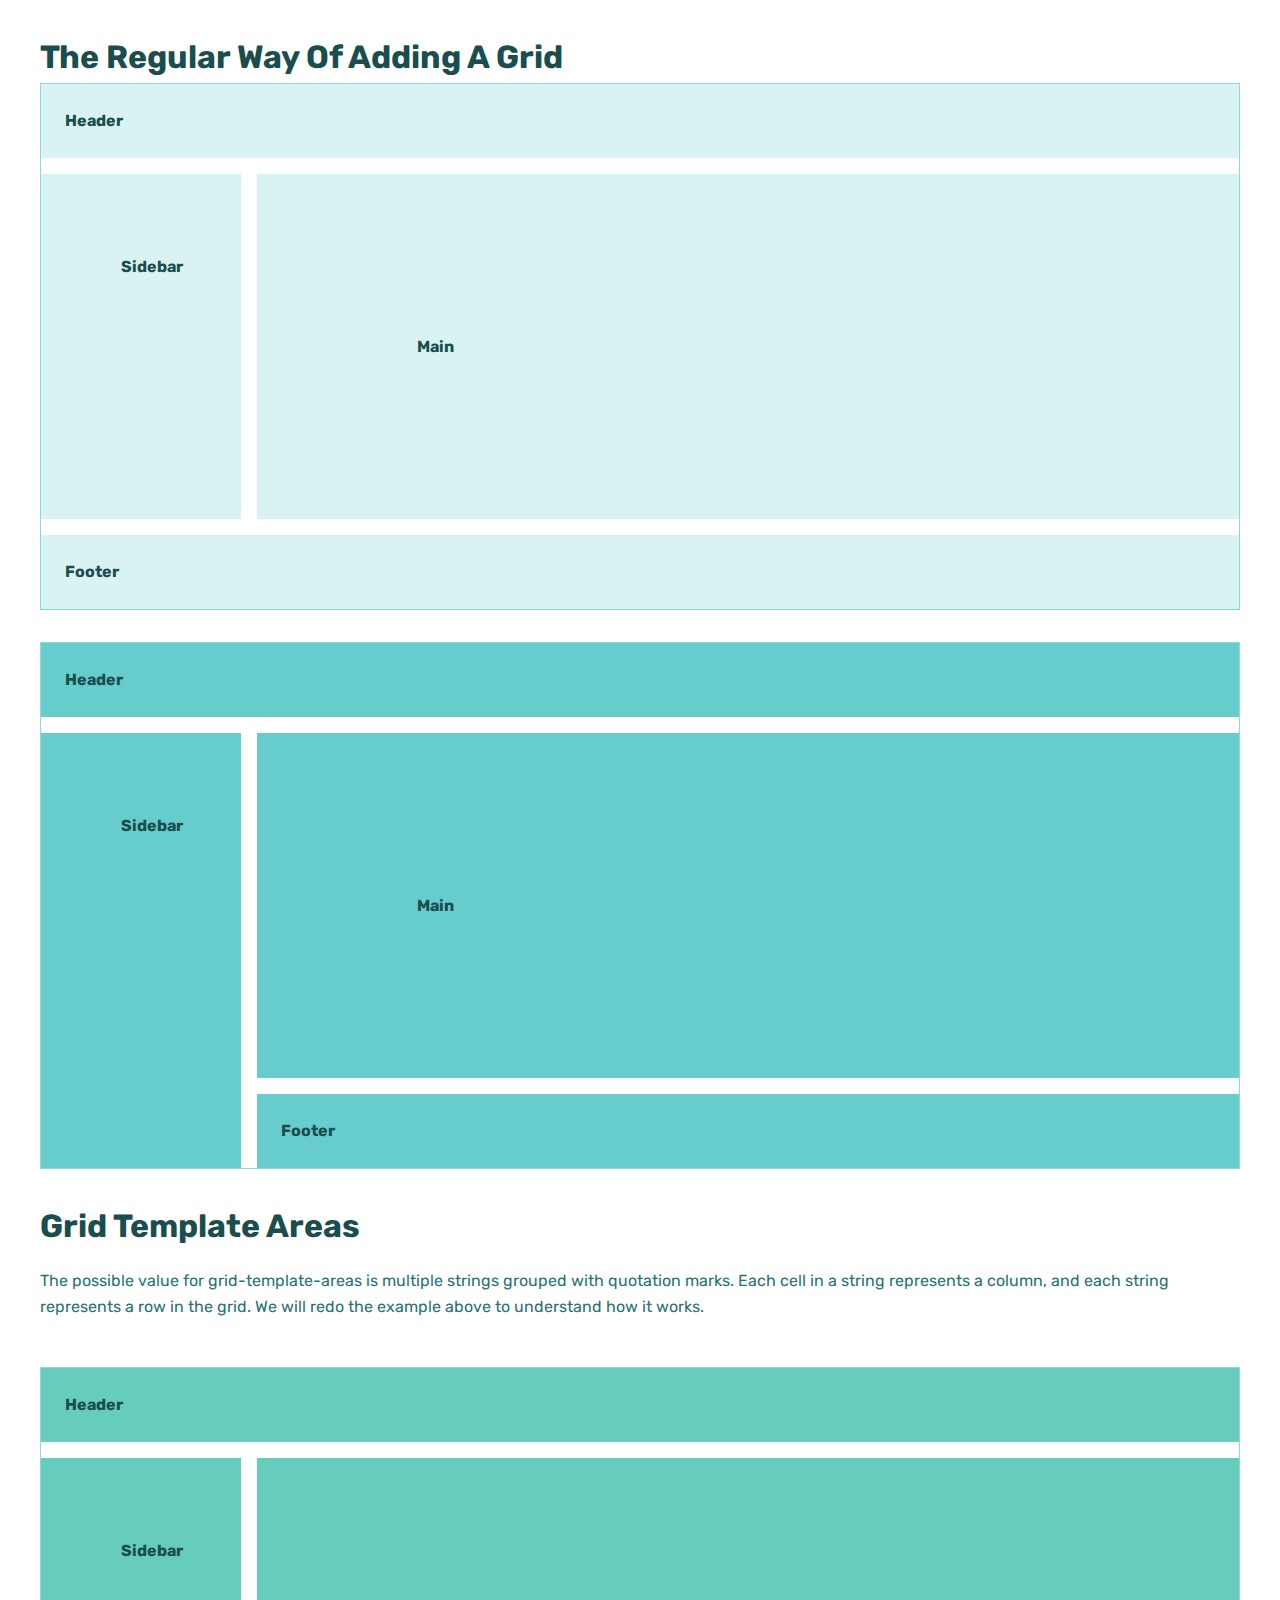
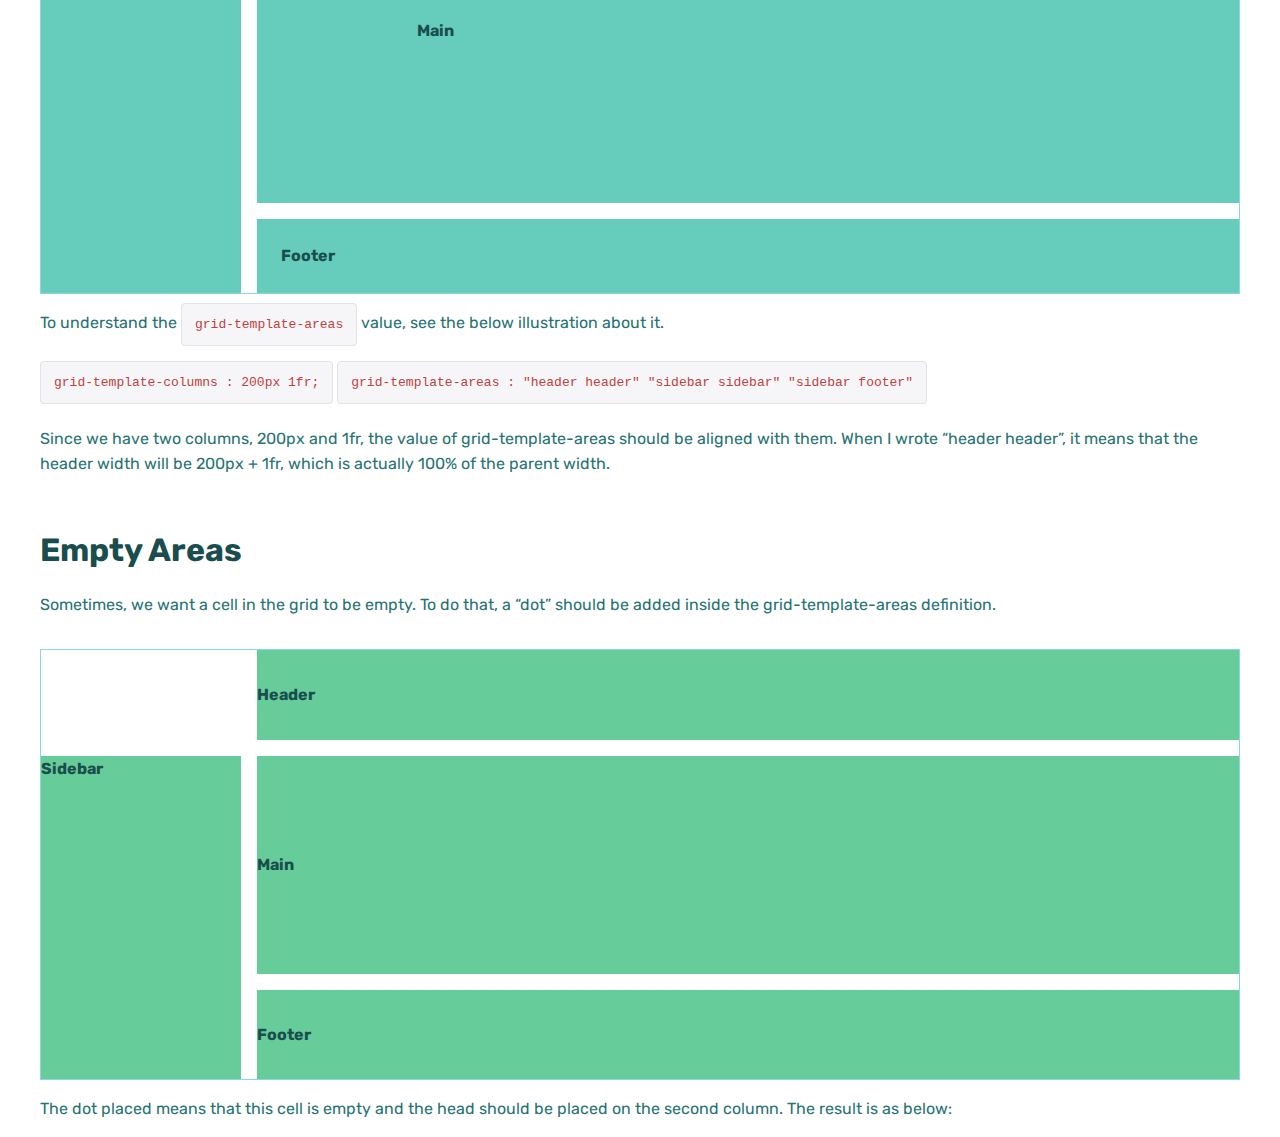
<file: index.html>
<!DOCTYPE html>
<html lang="en">
<head>
    <meta charset="UTF-8">
    <meta http-equiv="X-UA-Compatible" content="IE=edge">
    <meta name="viewport" content="width=device-width, initial-scale=1.0">
    <link rel="preconnect" href="https://fonts.googleapis.com"><link rel="preconnect" href="https://fonts.gstatic.com" crossorigin><link href="https://fonts.googleapis.com/css2?family=Rubik:wght@300;400;500&display=swap" rel="stylesheet">
    <title>web template by grid </title>
    <link rel="stylesheet" href="src/style.css">
</head>
<body>
<div class="container">
    <h1>The Regular Way Of Adding A Grid</h1>
    <div class="wrapper wrapper1">
        <header>header</header>
        <aside class="sidebar">sidebar</aside>
        <main class="main">main</main>
        <footer class="footer">footer</footer>
    </div>
    
    <div class="wrapper wrapper2">
        <header>header</header>
        <aside class="sidebar">sidebar</aside>
        <main class="main">main</main> 
        <footer class="footer">footer</footer>
    </div>
     <div class="wrapper-3-container">
        <h1>Grid Template Areas</h1>
        <p>The possible value for grid-template-areas is multiple strings grouped with quotation marks. Each cell in a string represents a column, and each string represents a row in the grid. We will redo the example above to understand how it works.</p>
        <div class="wrapper wrapper3">
            <header>header</header>
            <aside class="sidebar">sidebar</aside>
            <main class="main">main</main>
            <footer class="footer">footer</footer>
        </div>
        <p>To understand the <code>grid-template-areas</code> value, see the below illustration about it.</p>
        <p>
            <code>grid-template-columns : 200px 1fr;</code> 
            <code>grid-template-areas : "header header"
                                        "sidebar sidebar"
                                        "sidebar footer"
             </code> 
        </p>
        <p>Since we have two columns, 200px and 1fr, the value of grid-template-areas should be aligned with them. When I wrote “header header”, it means that the header width will be 200px + 1fr, which is actually 100% of the parent width.</p>
    
     </div>
     <div class="wrapper-4-container">
        <h1>Empty Areas</h1>
        <p>Sometimes, we want a cell in the grid to be empty. To do that, a “dot” should be added inside the grid-template-areas definition.</p>
        <div class="wrapper wrapper4">
            <header>header</header>
            <aside>sidebar</aside>
            <main>main</main>
            <footer>footer</footer>
        </div>
        <p>The dot placed means that this cell is empty and the head should be placed on the second column. The result is as below:</p>
     </div>
</div>

</body>
</html>
</file>
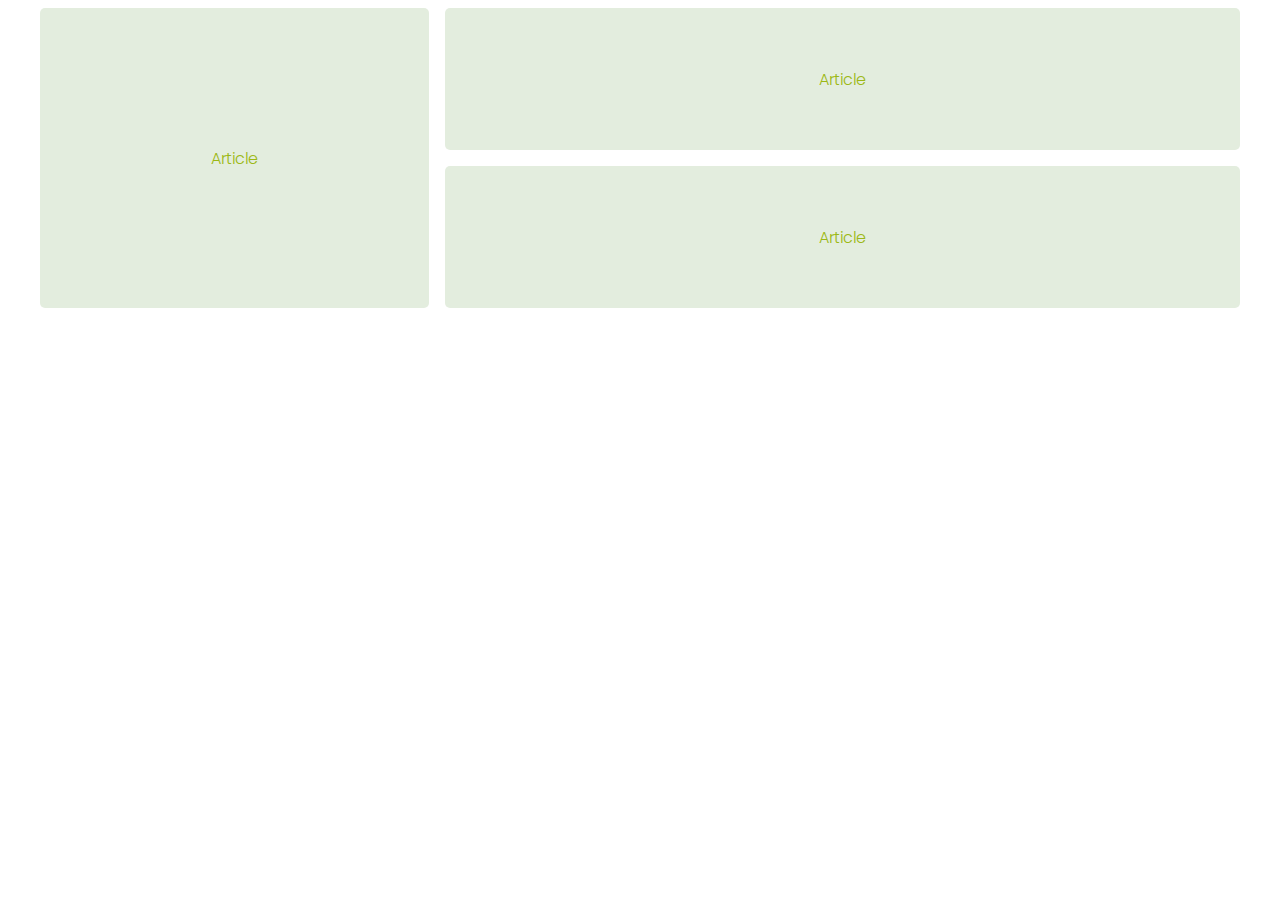
<file: responsive-gridArea.html>
<!DOCTYPE html>
<html lang="en">
<head>
    <meta charset="UTF-8">
    <meta http-equiv="X-UA-Compatible" content="IE=edge">
    <meta name="viewport" content="width=device-width, initial-scale=1.0">
    <link rel="stylesheet" href="src/responsive-gridAreas.css">
    <link rel="preconnect" href="https://fonts.googleapis.com"><link rel="preconnect" href="https://fonts.gstatic.com" crossorigin><link href="https://fonts.googleapis.com/css2?family=Poppins:wght@100;200;300&display=swap" rel="stylesheet">
    <title>grid web template</title>
</head>
<body>
    <div class="container">
        <div class="wrapper">
            <main>
              <div class="item featured"></div>
              <div class="item item-2"></div>
              <div class="item item-3"></div>
            </main>
          </div>
    </div>
</body>
</html>
</file>
<file: src/style.css>
*, *::before, *::after {
  box-sizing: border-box;
  padding: 0;
  margin: 0;
}

body {
  font-family: "Rubik", sans-serif;
  line-height: 1.6;
}

.container {
  width: 100%;
  max-width: 1200px;
  margin: 0 auto;
}
.container h1 {
  color: hsl(180deg, 50%, 20%);
  font-weight: bolder;
  padding-top: 1em;
}
.container p {
  color: hsl(180deg, 50%, 30%);
  padding: 1em 0;
}
.container code {
  color: hsl(0deg, 50%, 50%);
  background-color: hsl(240deg, 14%, 97%);
  border: 1px solid hsl(240deg, 13%, 90%);
  padding: 1em;
  border-radius: 4px;
}

.wrapper {
  border: 1px solid hsl(180deg, 50%, 70%);
  text-transform: capitalize;
  color: hsl(180deg, 50%, 20%);
  font-weight: bolder;
}

.wrapper1 {
  display: grid;
  grid-template-columns: 200px 1fr;
  grid-gap: 1em;
}
.wrapper1 header {
  grid-column: 1/3;
  background-color: hsl(180deg, 50%, 90%);
  padding: 1.5rem;
}
.wrapper1 aside {
  background-color: hsl(180deg, 50%, 90%);
  padding: 5rem;
}
.wrapper1 main {
  background-color: hsl(180deg, 50%, 90%);
  padding: 10rem;
}
.wrapper1 footer {
  grid-column: 1/3;
  background-color: hsl(180deg, 50%, 90%);
  padding: 1.5rem;
}

.wrapper2 {
  margin-top: 2em;
  display: grid;
  grid-template-columns: 200px 1fr;
  gap: 1em;
}
.wrapper2 header {
  grid-column: 1/3;
  background-color: hsl(180deg, 50%, 60%);
  padding: 1.5rem;
}
.wrapper2 main {
  grid-column: 2/3;
  background-color: hsl(180deg, 50%, 60%);
  padding: 10rem;
}
.wrapper2 aside {
  grid-row: 2/4;
  background-color: hsl(180deg, 50%, 60%);
  padding: 5rem;
}
.wrapper2 footer {
  grid-column: 2/3;
  background-color: hsl(180deg, 50%, 60%);
  padding: 1.5rem;
}

.wrapper3 {
  margin-top: 2em;
  display: grid;
  grid-template-columns: 200px 1fr;
  grid-template-areas: "header header" "sidebar main" "sidebar footer";
  gap: 1em;
}
.wrapper3 header {
  grid-area: header;
  grid-column: 1/3;
  background-color: hsl(170deg, 50%, 60%);
  padding: 1.5rem;
}
.wrapper3 main {
  grid-area: main;
  background-color: hsl(170deg, 50%, 60%);
  padding: 10rem;
}
.wrapper3 aside {
  grid-area: sidebar;
  background-color: hsl(170deg, 50%, 60%);
  padding: 5rem;
}
.wrapper3 footer {
  grid-area: footer;
  background-color: hsl(170deg, 50%, 60%);
  padding: 1.5rem;
}

.wrapper4 {
  margin-top: 1em;
  display: grid;
  grid-template-columns: 200px 1fr;
  grid-template-areas: ". header" "sidebar main" "sidebar footer";
  grid-gap: 1em;
}
.wrapper4 header {
  grid-area: header;
  background-color: hsl(150deg, 50%, 60%);
  padding: 2em 0;
}
.wrapper4 aside {
  grid-area: sidebar;
  background-color: hsl(150deg, 50%, 60%);
}
.wrapper4 main {
  grid-area: main;
  background-color: hsl(150deg, 50%, 60%);
  padding: 6em 0;
}
.wrapper4 footer {
  grid-area: footer;
  background-color: hsl(150deg, 50%, 60%);
  padding: 2em 0;
}/*# sourceMappingURL=style.css.map */
</file>
<file: src/responsive-gridAreas.css>
body {
  font-family: "Poppins", sans-serif;
  font-weight: 300;
  color: hsl(70deg, 80%, 40%);
  text-transform: capitalize;
}

.container {
  width: 100%;
  margin: 0 auto;
  max-width: 1200px;
}

main {
  display: grid;
  grid-template-columns: 1fr 1fr 1fr;
  grid-template-areas: "featured featured featured" "item-1 item-1 item-1" "item-2 item-2 item-2";
  gap: 1em;
  min-height: 300px;
}
@media (min-width: 600px) {
  main {
    grid-template-areas: "featured item-1 item-2" "featured item-1 item-2";
  }
}
@media (min-width: 900px) {
  main {
    grid-template-areas: "featured item-1 item-1" "featured item-2 item-2";
  }
}

.item {
  display: flex;
  justify-content: center;
  align-items: center;
  background: hsl(100deg, 29%, 90%);
  border-radius: 5px;
}
.item:after {
  content: "Article";
}

.featured {
  grid-area: featured;
}

.item-2 {
  grid-area: item-1;
}

.item-3 {
  grid-area: item-2;
}/*# sourceMappingURL=responsive-gridAreas.css.map */
</file>
